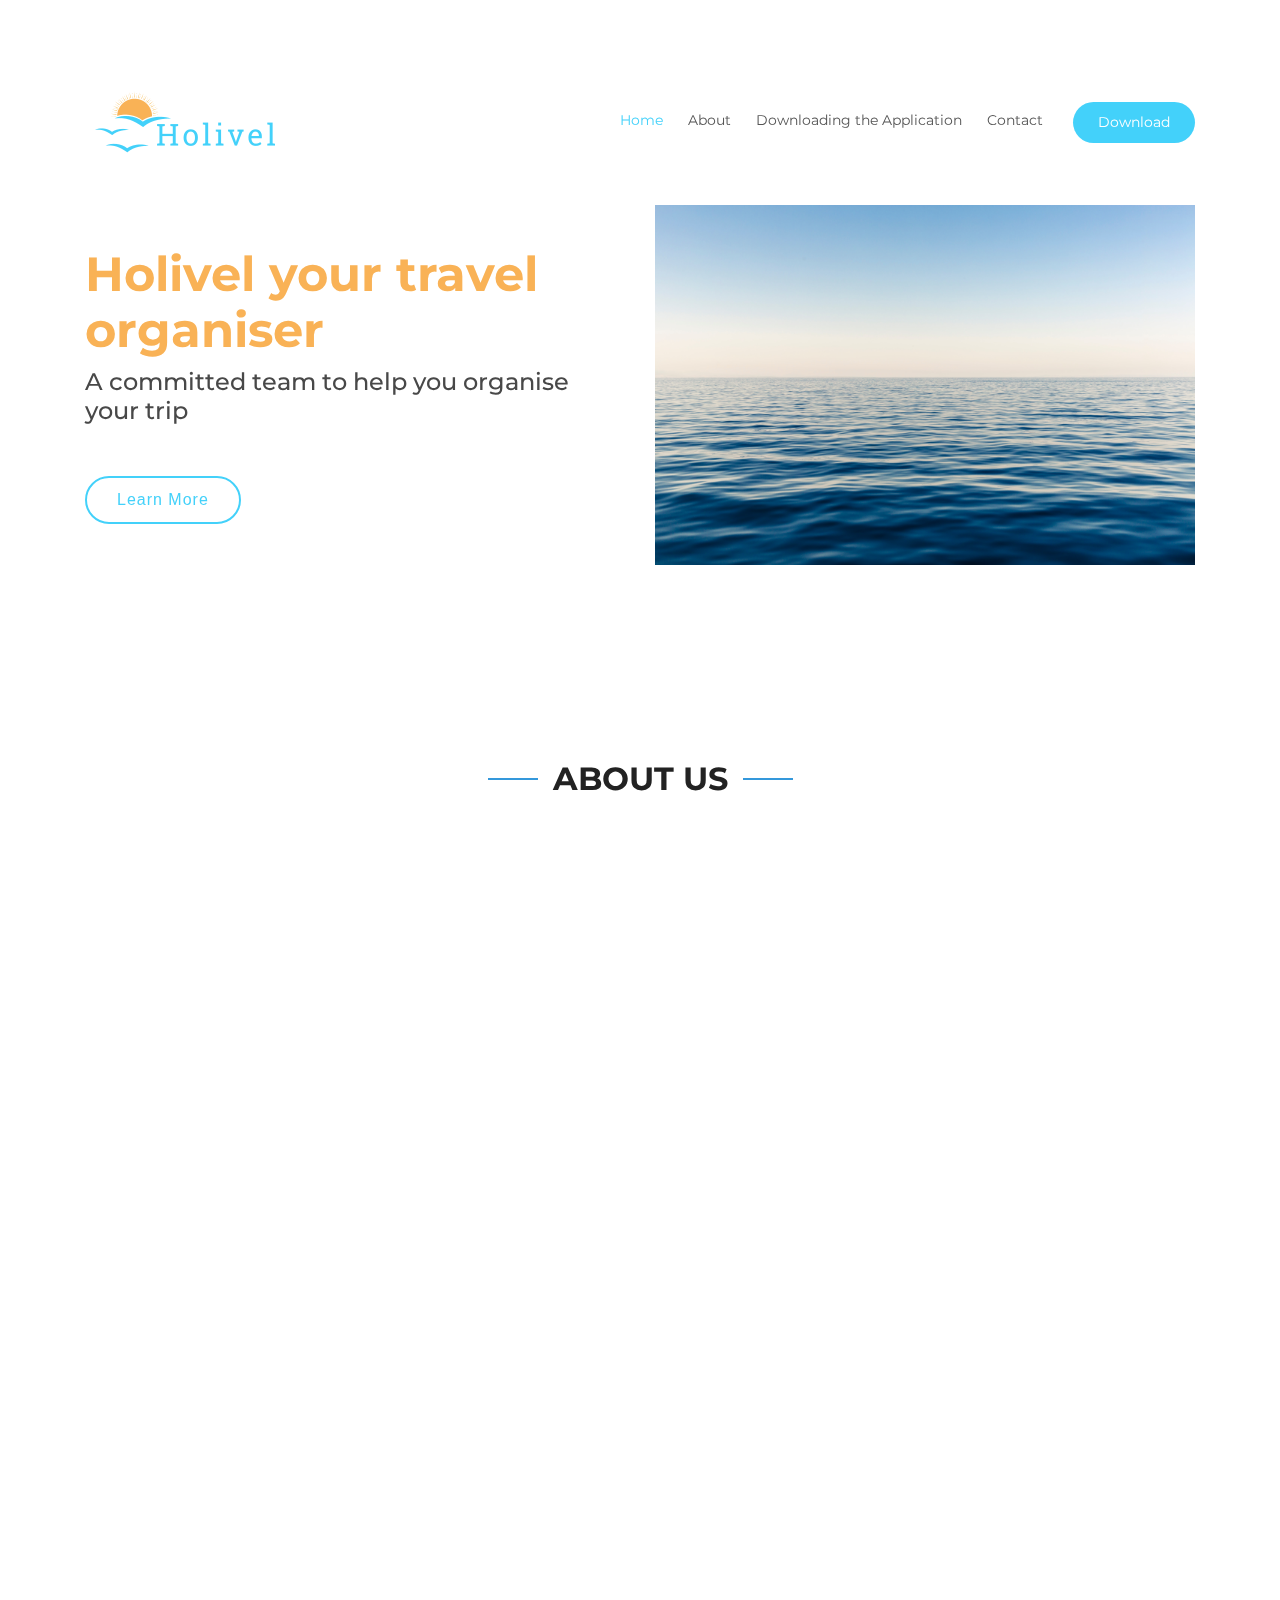
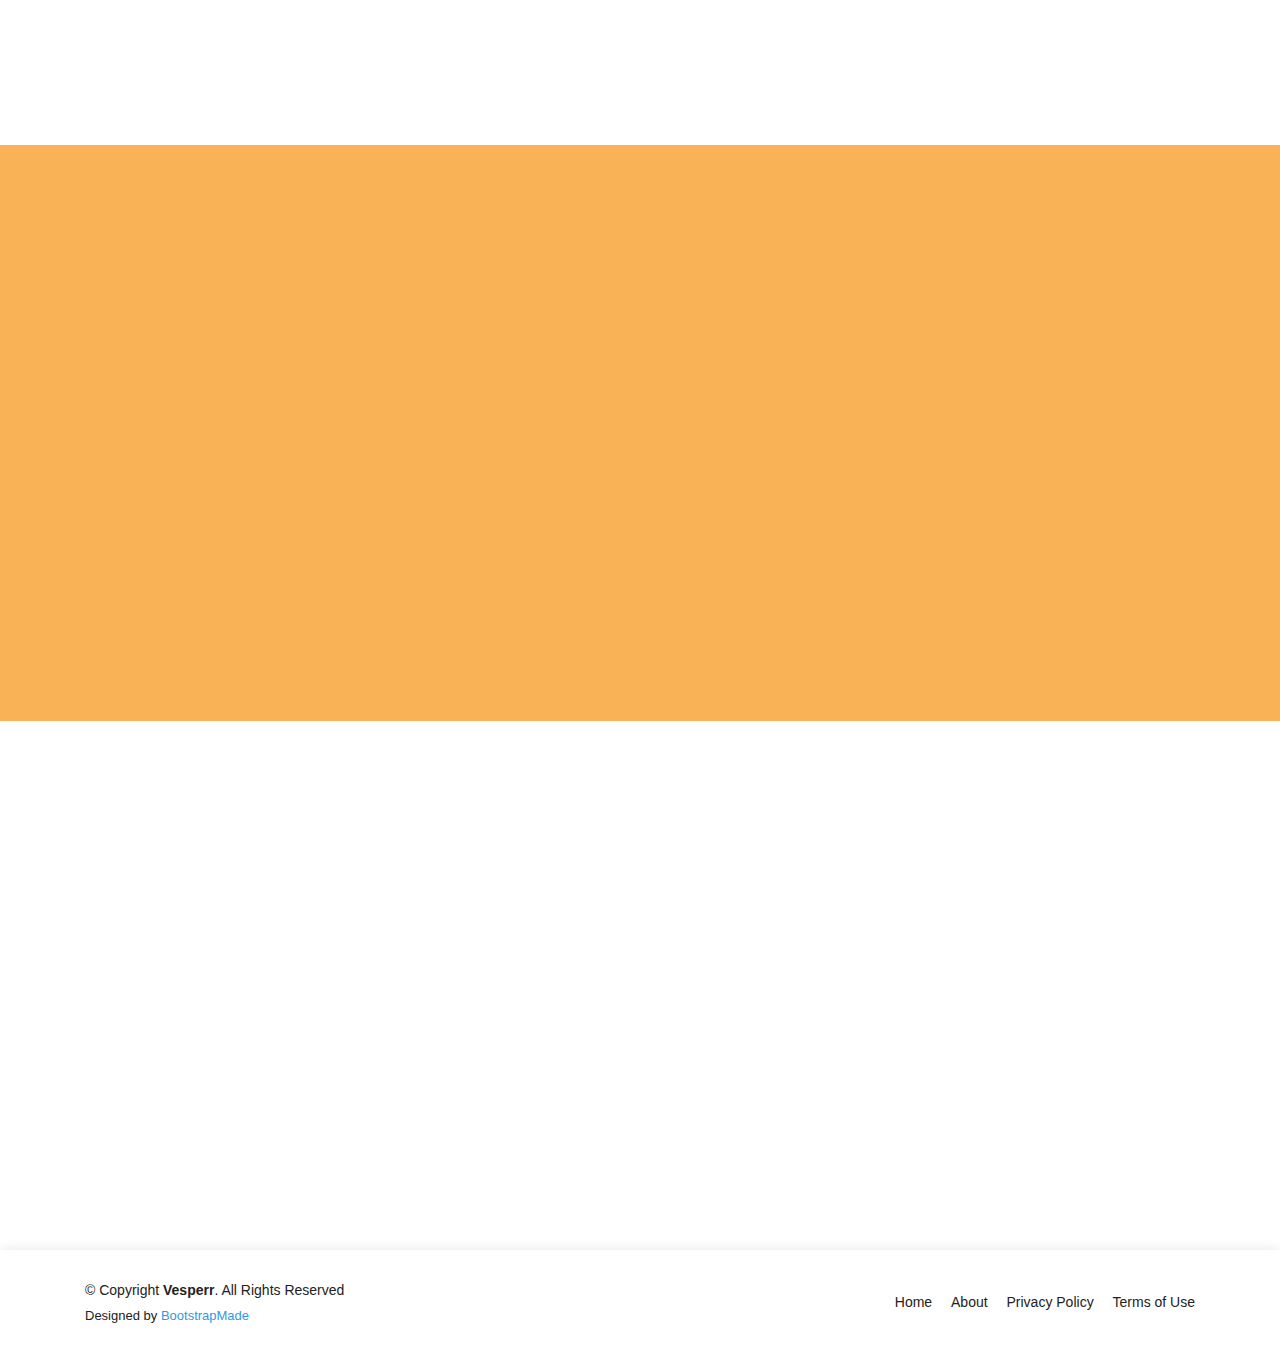
<file: Vesperr/index.html>
<!DOCTYPE html>
<html lang="en">

<head>
  <meta charset="utf-8">
  <meta content="width=device-width, initial-scale=1.0" name="viewport">

  <title>Vesperr Bootstrap Template - Index</title>
  <meta content="" name="description">
  <meta content="" name="keywords">

  <!-- Favicons -->
  <link href="assets/img/favicon.png" rel="icon">
  <link href="assets/img/apple-touch-icon.png" rel="apple-touch-icon">

  <!-- Google Fonts -->
<link rel="preconnect" href="https://fonts.gstatic.com">
<link href="https://fonts.googleapis.com/css2?family=Montserrat:wght@800&family=Roboto:wght@100;400&display=swap" rel="stylesheet">
  <!-- Vendor CSS Files -->
  <link href="assets/vendor/bootstrap/css/bootstrap.min.css" rel="stylesheet">
  <link href="assets/vendor/icofont/icofont.min.css" rel="stylesheet">
  <link href="assets/vendor/remixicon/remixicon.css" rel="stylesheet">
  <link href="assets/vendor/boxicons/css/boxicons.min.css" rel="stylesheet">
  <link href="assets/vendor/owl.carousel/assets/owl.carousel.min.css" rel="stylesheet">
  <link href="assets/vendor/venobox/venobox.css" rel="stylesheet">
  <link href="assets/vendor/aos/aos.css" rel="stylesheet">

  <!-- Template Main CSS File -->
  <link href="assets/css/style.css" rel="stylesheet">

  <!-- =======================================================
  * Template Name: Vesperr - v2.2.1
  * Template URL: https://bootstrapmade.com/vesperr-free-bootstrap-template/
  * Author: BootstrapMade.com
  * License: https://bootstrapmade.com/license/
  ======================================================== -->
</head>

<body>

  <!-- ======= Header ======= -->
  <header id="header" class="fixed-top d-flex align-items-center">
    <div class="container d-flex align-items-center">

      <div class="logo mr-auto">
        <img class="Logo" src="assets/img/Holivel_Logo.png">
        <!-- Uncomment below if you prefer to use an image logo -->
        <!-- <a href="index.html"><img src="assets/img/logo.png" alt="" class="img-fluid"></a>-->
      </div>

      <nav class="nav-menu d-none d-lg-block">
        <ul>
          <li class="active"><a href="#index.html">Home</a></li>
          <li><a href="#about">About</a></li>
          <li><a href="#about2">Downloading the Application</a></li>
          <li><a href="#contact">Contact</a></li>

          <li class="get-started"><a href="#about">Download</a></li>
        </ul>
      </nav><!-- .nav-menu -->

    </div>
  </header><!-- End Header -->

  <!-- ======= Hero Section ======= -->
  <section id="hero" class="d-flex align-items-center">

    <div class="container">
      <div class="row">
        <div class="col-lg-6 pt-5 pt-lg-0 order-2 order-lg-1 d-flex flex-column justify-content-center">
          <h1 data-aos="fade-up">Holivel your travel organiser</h1>
          <h2 data-aos="fade-up" data-aos-delay="400"> A committed team to help you organise your trip</h2>
          <div data-aos="fade-up" data-aos-delay="800">
            <a href="#about" class="btn-get-started scrollto">Learn More</a>
          </div>
        </div>
        <div class="col-lg-6 order-1 order-lg-2 hero-img" data-aos="fade-left" data-aos-delay="200">
          <img src="assets/img/sea.jpg" class="img-fluid animated" alt="">
        </div>
      </div>
    </div>

  </section><!-- End Hero -->

  <main id="main">

    

    <!-- ======= About Us Section ======= -->
    <section id="about" class="about">
      <div class="container">

        <div class="section-title" data-aos="fade-up">
          <h2>About Us</h2>
        </div>

        <div class="row content">
          <div class="col-lg-6" data-aos="fade-up" data-aos-delay="150">
         
            <ul>
              <li><i class="ri-check-double-line"></i> You can choose the destination, the housing (apartment, house, campsite, Club Med)!</li>
              <li><i class="ri-check-double-line"></i> You can the activities (sporty, cultural, visiting)!</li>
              <li><i class="ri-check-double-line"></i> You can mange your holidays from A to Z!</li>
            </ul>
          </div>
          <div class="col-lg-6 pt-4 pt-lg-0" data-aos="fade-up" data-aos-delay="300">
            <p>
            Find an easy way to book your holidays fastly safely and cheeply with Holivel!<br>
            We offer an online travel reservation service (with good deals, promotion)<br>
            In the recent years, 400 334 wonderful customers have downloaded our app!
            </p>
            <a href="#" class="btn-learn-more">Learn More</a>
          </div>
        </div>

      </div>
    </section><!-- End About Us Section -->

    <!-- ======= Counts Section ======= -->
    <section id="counts" class="counts">
      <div class="container">

        <div class="row">
          <div class="image col-xl-5 d-flex align-items-stretch justify-content-center justify-content-xl-start" data-aos="fade-right" data-aos-delay="150">
            <img src="assets/img/counts-img.svg" alt="" class="img-fluid">
          </div>

          <div class="col-xl-7 d-flex align-items-stretch pt-4 pt-xl-0" data-aos="fade-left" data-aos-delay="300">
            <div class="content d-flex flex-column justify-content-center">
              <div class="row">
                <div class="col-md-6 d-md-flex align-items-md-stretch">
                  <div class="count-box">
                    <i class="icofont-simple-smile"></i>
                    <span data-toggle="counter-up">65</span>
                    <p><strong>Happy Clients</strong> consequuntur voluptas nostrum aliquid ipsam architecto ut.</p>
                  </div>
                </div>

                <div class="col-md-6 d-md-flex align-items-md-stretch">
                  <div class="count-box">
                    <i class="icofont-document-folder"></i>
                    <span data-toggle="counter-up">85</span>
                    <p><strong>Projects</strong> adipisci atque cum quia aspernatur totam laudantium et quia dere tan</p>
                  </div>
                </div>

                <div class="col-md-6 d-md-flex align-items-md-stretch">
                  <div class="count-box">
                    <i class="icofont-clock-time"></i>
                    <span data-toggle="counter-up">12</span>
                    <p><strong>Years of experience</strong> aut commodi quaerat modi aliquam nam ducimus aut voluptate non vel</p>
                  </div>
                </div>

                <div class="col-md-6 d-md-flex align-items-md-stretch">
                  <div class="count-box">
                    <i class="icofont-award"></i>
                    <span data-toggle="counter-up">15</span>
                    <p><strong>Awards</strong> rerum asperiores dolor alias quo reprehenderit eum et nemo pad der</p>
                  </div>
                </div>
              </div>
            </div><!-- End .content-->
          </div>
        </div>

      </div>
    </section><!-- End Counts Section -->

    <!-- Downloading the application section -->
    <section id="about2" class="about2">
      <div class="container">

        <div class="section-title" data-aos="fade-up">
          <h2>Downloading the application</h2>
        </div>

        <div class="row content">
          <div class="col-lg-6" data-aos="fade-up" data-aos-delay="150">
          <!-- Change this to suit your idea-->
              <button type="button" class="btn btn-primary">Download</button>
          </div>
          <div class="col-lg-6 pt-4 pt-lg-0" data-aos="fade-up" data-aos-delay="300">
            <p>
              Ullamco laboris nisi ut aliquip ex ea commodo consequat. Duis aute irure dolor in reprehenderit in voluptate
              velit esse cillum dolore eu fugiat nulla pariatur. Excepteur sint occaecat cupidatat non proident, sunt in
              culpa qui officia deserunt mollit anim id est laborum.
            </p>
          </div>
        </div>

      </div>
    </section>


    <!-- ======= Testimonials Section ======= -->
    <section id="testimonials" class="testimonials section-bg">
      <div class="container">

        <div class="section-title" data-aos="fade-up">
          <h2>Testimonials</h2>
          <p>They trusted us. So why not you?</p>
        </div>

        <div class="owl-carousel testimonials-carousel" data-aos="fade-up" data-aos-delay="200">

          <div class="testimonial-wrap">
            <div class="testimonial-item">
              <img src="assets/img/testimonials/t1.jpg" class="testimonial-img" alt="">
              <h3>Saul Goodman</h3>
              <h4>Ceo &amp; Founder</h4>
              <p>
                <i class="bx bxs-quote-alt-left quote-icon-left"></i>
                Proin iaculis purus consequat sem cure digni ssim donec porttitora entum suscipit rhoncus. Accusantium quam, ultricies eget id, aliquam eget nibh et. Maecen aliquam, risus at semper.
                <i class="bx bxs-quote-alt-right quote-icon-right"></i>
              </p>
            </div>
          </div>

          <div class="testimonial-wrap">
            <div class="testimonial-item">
              <img src="assets/img/testimonials/t2.jpg" class="testimonial-img" alt="">
              <h3>Sara Wilsson</h3>
              <h4>Designer</h4>
              <p>
                <i class="bx bxs-quote-alt-left quote-icon-left"></i>
                Export tempor illum tamen malis malis eram quae irure esse labore quem cillum quid cillum eram malis quorum velit fore eram velit sunt aliqua noster fugiat irure amet legam anim culpa.
                <i class="bx bxs-quote-alt-right quote-icon-right"></i>
              </p>
            </div>
          </div>

          <div class="testimonial-wrap">
            <div class="testimonial-item">
              <img src="assets/img/testimonials/t3.jpg" class="testimonial-img" alt="">
              <h3>Jena Karlis</h3>
              <h4>Store Owner</h4>
              <p>
                <i class="bx bxs-quote-alt-left quote-icon-left"></i>
                Enim nisi quem export duis labore cillum quae magna enim sint quorum nulla quem veniam duis minim tempor labore quem eram duis noster aute amet eram fore quis sint minim.
                <i class="bx bxs-quote-alt-right quote-icon-right"></i>
              </p>
            </div>
          </div>
            </div>
          </div>

        </div>

      </div>
    </section><!-- End Testimonials Section -->


    <!-- ======= Contact Section ======= -->
    <section id="contact" class="contact">
      <div class="container">

        <div class="section-title" data-aos="fade-up">
          <h2>Contact Us</h2> 
        </div>

        <div class="row">

          <div class="col-lg-4 col-md-6" data-aos="fade-up" data-aos-delay="100">
            <div class="contact-about">
              <h3>HOLIVEL</h3>
              <p>Feel free to contact us on our email adress!<br>Don't forget to take a look on our social networks!</p>
              <div class="social-links">
                <a href="#" class="twitter"><i class="icofont-twitter"></i></a>
                <a href="#" class="facebook"><i class="icofont-facebook"></i></a>
                <a href="#" class="instagram"><i class="icofont-instagram"></i></a>
                <a href="#" class="linkedin"><i class="icofont-linkedin"></i></a>
              </div>
            </div>
          </div>

          <div class="col-lg-3 col-md-6 mt-4 mt-md-0" data-aos="fade-up" data-aos-delay="200">
            <div class="info">
              <div>
                <i class="ri-map-pin-line"></i>
                <p>Paris, France</p>
              </div>

              <div>
                <i class="ri-mail-send-line"></i>
                <p>holivel@gmail.com</p>
              </div>

              <div>
                <i class="ri-phone-line"></i>
                <p>+33 618295623</p>
              </div>

            </div>
          </div>

          <div class="col-lg-5 col-md-12" data-aos="fade-up" data-aos-delay="300">
            <form action="forms/contact.php" method="post" role="form" class="php-email-form">
              <div class="form-group">
                <input type="text" name="name" class="form-control" id="name" placeholder="Your Name" data-rule="minlen:4" data-msg="Please enter at least 4 chars" />
                <div class="validate"></div>
              </div>
              <div class="form-group">
                <input type="email" class="form-control" name="email" id="email" placeholder="Your Email" data-rule="email" data-msg="Please enter a valid email" />
                <div class="validate"></div>
              </div>
              <div class="form-group">
                <input type="text" class="form-control" name="subject" id="subject" placeholder="Subject" data-rule="minlen:4" data-msg="Please enter at least 8 chars of subject" />
                <div class="validate"></div>
              </div>
              <div class="form-group">
                <textarea class="form-control" name="message" rows="5" data-rule="required" data-msg="Please write something for us" placeholder="Message"></textarea>
                <div class="validate"></div>
              </div>
              <div class="mb-3">
                <div class="loading">Loading</div>
                <div class="error-message"></div>
                <div class="sent-message">Your message has been sent. Thank you!</div>
              </div>
              <div class="text-center"><button type="submit">Send Message</button></div>
            </form>
          </div>

        </div>

      </div>
    </section><!-- End Contact Section -->

  </main><!-- End #main -->

  <!-- ======= Footer ======= -->
  <footer id="footer">
    <div class="container">
      <div class="row d-flex align-items-center">
        <div class="col-lg-6 text-lg-left text-center">
          <div class="copyright">
            &copy; Copyright <strong>Vesperr</strong>. All Rights Reserved
          </div>
          <div class="credits">
            <!-- All the links in the footer should remain intact. -->
            <!-- You can delete the links only if you purchased the pro version. -->
            <!-- Licensing information: https://bootstrapmade.com/license/ -->
            <!-- Purchase the pro version with working PHP/AJAX contact form: https://bootstrapmade.com/vesperr-free-bootstrap-template/ -->
            Designed by <a href="https://bootstrapmade.com/">BootstrapMade</a>
          </div>
        </div>
        <div class="col-lg-6">
          <nav class="footer-links text-lg-right text-center pt-2 pt-lg-0">
            <a href="#intro" class="scrollto">Home</a>
            <a href="#about" class="scrollto">About</a>
            <a href="#">Privacy Policy</a>
            <a href="#">Terms of Use</a>
          </nav>
        </div>
      </div>
    </div>
  </footer><!-- End Footer -->

  <a href="#" class="back-to-top"><i class="icofont-simple-up"></i></a>

  <!-- Vendor JS Files -->
  <script src="assets/vendor/jquery/jquery.min.js"></script>
  <script src="assets/vendor/bootstrap/js/bootstrap.bundle.min.js"></script>
  <script src="assets/vendor/jquery.easing/jquery.easing.min.js"></script>
  <script src="assets/vendor/php-email-form/validate.js"></script>
  <script src="assets/vendor/waypoints/jquery.waypoints.min.js"></script>
  <script src="assets/vendor/counterup/counterup.min.js"></script>
  <script src="assets/vendor/owl.carousel/owl.carousel.min.js"></script>
  <script src="assets/vendor/isotope-layout/isotope.pkgd.min.js"></script>
  <script src="assets/vendor/venobox/venobox.min.js"></script>
  <script src="assets/vendor/aos/aos.js"></script>

  <!-- Template Main JS File -->
  <script src="assets/js/main.js"></script>

</body>

</html>
</file>
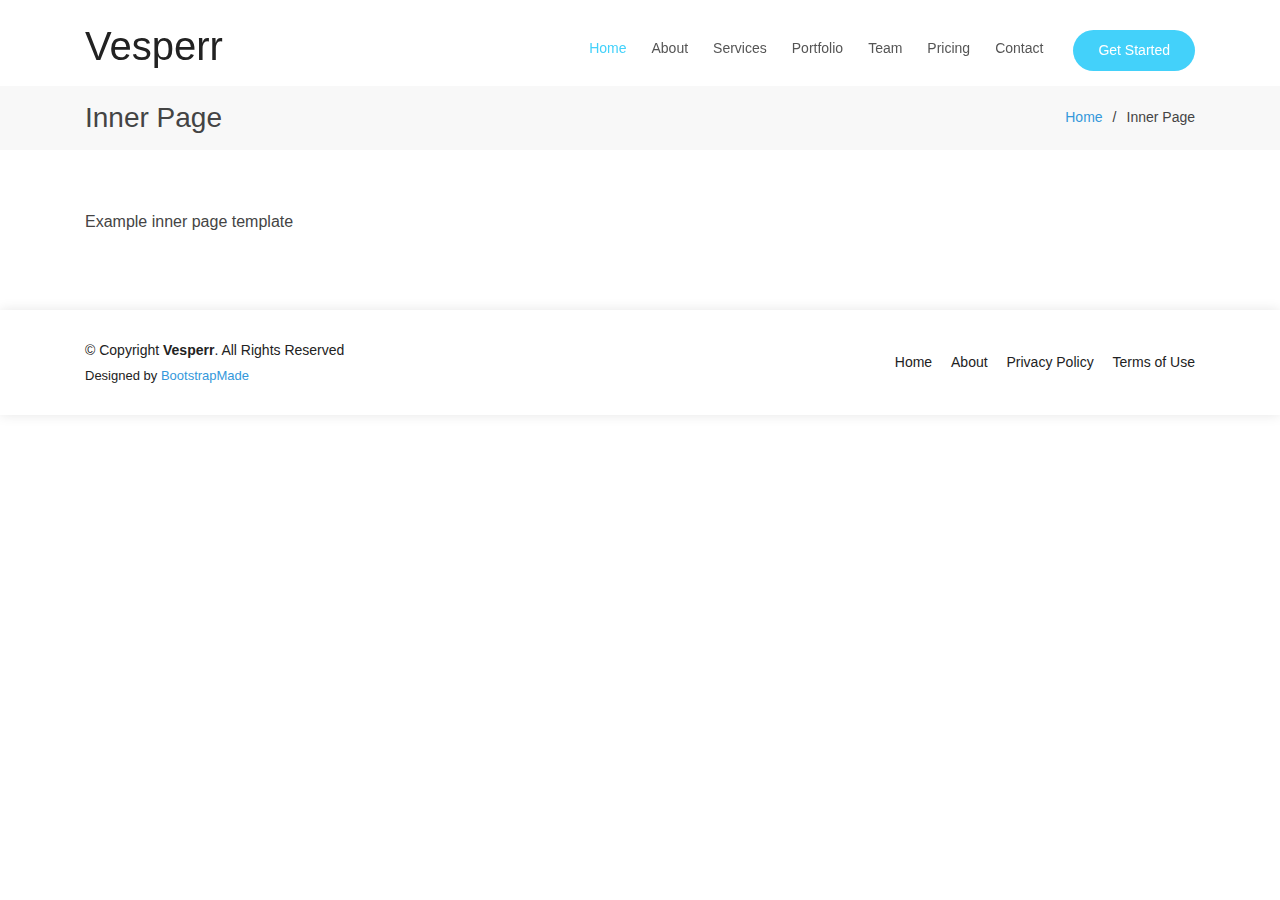
<file: Vesperr/inner-page.html>
<!DOCTYPE html>
<html lang="en">

<head>
  <meta charset="utf-8">
  <meta content="width=device-width, initial-scale=1.0" name="viewport">

  <title>Inner Page - Vesperr Bootstrap Template</title>
  <meta content="" name="description">
  <meta content="" name="keywords">

  <!-- Favicons -->
  <link href="assets/img/favicon.png" rel="icon">
  <link href="assets/img/apple-touch-icon.png" rel="apple-touch-icon">

  <!-- Google Fonts -->
  <link href="https://fonts.googleapis.com/css?family=Open+Sans:300,300i,400,400i,600,600i,700,700i|Raleway:300,300i,400,400i,500,500i,600,600i,700,700i|Poppins:300,300i,400,400i,500,500i,600,600i,700,700i" rel="stylesheet">

  <!-- Vendor CSS Files -->
  <link href="assets/vendor/bootstrap/css/bootstrap.min.css" rel="stylesheet">
  <link href="assets/vendor/icofont/icofont.min.css" rel="stylesheet">
  <link href="assets/vendor/remixicon/remixicon.css" rel="stylesheet">
  <link href="assets/vendor/boxicons/css/boxicons.min.css" rel="stylesheet">
  <link href="assets/vendor/owl.carousel/assets/owl.carousel.min.css" rel="stylesheet">
  <link href="assets/vendor/venobox/venobox.css" rel="stylesheet">
  <link href="assets/vendor/aos/aos.css" rel="stylesheet">

  <!-- Template Main CSS File -->
  <link href="assets/css/style.css" rel="stylesheet">

  <!-- =======================================================
  * Template Name: Vesperr - v2.2.1
  * Template URL: https://bootstrapmade.com/vesperr-free-bootstrap-template/
  * Author: BootstrapMade.com
  * License: https://bootstrapmade.com/license/
  ======================================================== -->
</head>

<body>

  <!-- ======= Header ======= -->
  <header id="header" class="fixed-top d-flex align-items-center">
    <div class="container d-flex align-items-center">

      <div class="logo mr-auto">
        <h1 class="text-light"><a href="index.html"><span>Vesperr</span></a></h1>
        <!-- Uncomment below if you prefer to use an image logo -->
        <!-- <a href="index.html"><img src="assets/img/logo.png" alt="" class="img-fluid"></a>-->
      </div>

      <nav class="nav-menu d-none d-lg-block">
        <ul>
          <li class="active"><a href="#index.html">Home</a></li>
          <li><a href="#about">About</a></li>
          <li><a href="#services">Services</a></li>
          <li><a href="#portfolio">Portfolio</a></li>
          <li><a href="#team">Team</a></li>
          <li><a href="#pricing">Pricing</a></li>
          <!-- <li class="drop-down"><a href="">Drop Down</a>
            <ul>
              <li><a href="#">Drop Down 1</a></li>
              <li class="drop-down"><a href="#">Drop Down 2</a>
                <ul>
                  <li><a href="#">Deep Drop Down 1</a></li>
                  <li><a href="#">Deep Drop Down 2</a></li>
                  <li><a href="#">Deep Drop Down 3</a></li>
                  <li><a href="#">Deep Drop Down 4</a></li>
                  <li><a href="#">Deep Drop Down 5</a></li>
                </ul>
              </li>
              <li><a href="#">Drop Down 3</a></li>
              <li><a href="#">Drop Down 4</a></li>
              <li><a href="#">Drop Down 5</a></li>
            </ul>
          </li> -->
          <li><a href="#contact">Contact</a></li>

          <li class="get-started"><a href="#about">Get Started</a></li>
        </ul>
      </nav><!-- .nav-menu -->

    </div>
  </header><!-- End Header -->

  <main id="main">

    <!-- ======= Breadcrumbs Section ======= -->
    <section class="breadcrumbs">
      <div class="container">

        <div class="d-flex justify-content-between align-items-center">
          <h2>Inner Page</h2>
          <ol>
            <li><a href="index.html">Home</a></li>
            <li>Inner Page</li>
          </ol>
        </div>

      </div>
    </section><!-- End Breadcrumbs Section -->

    <section class="inner-page">
      <div class="container">
        <p>
          Example inner page template
        </p>
      </div>
    </section>

  </main><!-- End #main -->

  <!-- ======= Footer ======= -->
  <footer id="footer">
    <div class="container">
      <div class="row d-flex align-items-center">
        <div class="col-lg-6 text-lg-left text-center">
          <div class="copyright">
            &copy; Copyright <strong>Vesperr</strong>. All Rights Reserved
          </div>
          <div class="credits">
            <!-- All the links in the footer should remain intact. -->
            <!-- You can delete the links only if you purchased the pro version. -->
            <!-- Licensing information: https://bootstrapmade.com/license/ -->
            <!-- Purchase the pro version with working PHP/AJAX contact form: https://bootstrapmade.com/vesperr-free-bootstrap-template/ -->
            Designed by <a href="https://bootstrapmade.com/">BootstrapMade</a>
          </div>
        </div>
        <div class="col-lg-6">
          <nav class="footer-links text-lg-right text-center pt-2 pt-lg-0">
            <a href="#intro" class="scrollto">Home</a>
            <a href="#about" class="scrollto">About</a>
            <a href="#">Privacy Policy</a>
            <a href="#">Terms of Use</a>
          </nav>
        </div>
      </div>
    </div>
  </footer><!-- End Footer -->

  <a href="#" class="back-to-top"><i class="icofont-simple-up"></i></a>

  <!-- Vendor JS Files -->
  <script src="assets/vendor/jquery/jquery.min.js"></script>
  <script src="assets/vendor/bootstrap/js/bootstrap.bundle.min.js"></script>
  <script src="assets/vendor/jquery.easing/jquery.easing.min.js"></script>
  <script src="assets/vendor/php-email-form/validate.js"></script>
  <script src="assets/vendor/waypoints/jquery.waypoints.min.js"></script>
  <script src="assets/vendor/counterup/counterup.min.js"></script>
  <script src="assets/vendor/owl.carousel/owl.carousel.min.js"></script>
  <script src="assets/vendor/isotope-layout/isotope.pkgd.min.js"></script>
  <script src="assets/vendor/venobox/venobox.min.js"></script>
  <script src="assets/vendor/aos/aos.js"></script>

  <!-- Template Main JS File -->
  <script src="assets/js/main.js"></script>

</body>

</html>
</file>
<file: Vesperr/assets/vendor/venobox/venobox.css>
/* ------ venobox.css --------*/
.vbox-overlay *, .vbox-overlay *:before, .vbox-overlay *:after{
    -webkit-backface-visibility: hidden;
    -webkit-box-sizing:border-box;
    -moz-box-sizing:border-box;
    box-sizing:border-box;
}
.vbox-overlay * { 
    -webkit-backface-visibility: visible;
    backface-visibility: visible;
}
.vbox-overlay{
    display: -webkit-flex;
    display: flex;
    -webkit-flex-direction: column;
    flex-direction: column;
    -webkit-justify-content: center;
    justify-content: center;
    -webkit-align-items: center;
    align-items: center;
    position: fixed;
    left: 0;
    top: 0;
    bottom: 0;
    right: 0;
    z-index: 999999;
}

/* ----- navigation ----- */
.vbox-title{
    width: 100%;
    height: 40px;
    float: left;
    text-align: center;
    line-height: 28px;
    font-size: 12px;
    padding: 6px 50px;
    overflow: hidden;
    position: fixed;
    display: none;
    left: 0;
    z-index: 89;
}
.vbox-close{
    cursor: pointer;
    position: fixed;
    top: -1px;
    right: 0;
    width: 50px;
    height: 40px;
    padding: 6px;
    display: block;
    background-position:10px center;
    overflow: hidden;
    font-size: 24px;
    line-height: 1;
    text-align: center;
    z-index: 99;
}
.vbox-left{
    cursor: pointer;
    position: fixed;
    left: 0;
    height: 40px;
    overflow: hidden;
    line-height: 28px;
    font-size: 12px;
    z-index: 99;
    display: flex;
    align-items:center;
}
.vbox-num{
    display: inline-block;
    margin: 6px 0 6px 15px;
}
/* ----- Social share ----- */
.vbox-share{
    line-height: 28px;
    font-size: 12px;
    overflow: hidden;
    position: fixed;
    left: 0;
    z-index: 98;
    display: flex;
    align-items:center;
    justify-content: center;
    width: 100%;
    text-align: center;
}
.vbox-share svg{
    max-height: 28px;
    width: 28px;
    z-index: 10;
    margin-left: 12px;
    margin-top: 6px;
    margin-bottom: 6px;
    vertical-align: middle;
}


/* ----- navigation ARROWS ----- */
.vbox-next, .vbox-prev{
    position: fixed;
    top: 50%;
    margin-top: -15px;
    overflow: hidden;
    cursor: pointer;
    display: block;
    width: 45px;
    height: 45px;
    z-index: 99;
}
.vbox-next span, .vbox-prev span{
    position: relative;
    width: 20px;
    height: 20px;
    border: 2px solid transparent;
    border-top-color: #B6B6B6;
    border-right-color: #B6B6B6;
    text-indent: -100px;
    position: absolute;
    top: 8px;
    display: block;
}
.vbox-prev{
    left: 15px;
}
.vbox-next{
    right: 15px;
}
.vbox-prev span{
    left: 10px;
    -ms-transform: rotate(-135deg);
    -webkit-transform: rotate(-135deg);
    transform: rotate(-135deg);
}
.vbox-next span{
    -ms-transform: rotate(45deg);
    -webkit-transform: rotate(45deg);
    transform: rotate(45deg);
    right: 10px;
}
/* ------- inline window ------ */
.vbox-inline{
    width: 420px;
    height: 315px;
    height: 70vh;
    padding: 10px;
    background: #fff;
    margin: 0 auto;
    overflow: auto;
    text-align: left;
}
/* ------- Video & iFrames window ------ */
.venoframe{
    max-width: 100%;
    width: 100%;
    border: none;
    width: 100%;
    height: 260px;
    height: 70vh;
}
.venoframe.vbvid{
    height: 260px;
}
@media (min-width: 768px) {
    .venoframe, .vbox-inline{
        width: 90%;
        height: 360px;
        height: 70vh;
    }
    .venoframe.vbvid{
        width: 640px;
        height: 360px;
    }
}
@media (min-width: 992px) {
    .venoframe, .vbox-inline{
        max-width: 1200px;
        width: 80%;
        height: 540px;
        height: 70vh;
    }
    .venoframe.vbvid{
        width: 960px;
        height: 540px;
    }
}
/* 
Please do NOT edit this part! 
or at least read this note: http://i.imgur.com/7C0ws9e.gif
*/
.vbox-open{
    overflow: hidden;
}
.vbox-container{
    position: absolute;
    left: 0;
    right: 0;
    top: 0;
    bottom: 0;
    overflow-x: hidden;
    overflow-y: scroll;
    overflow-scrolling: touch;
    -webkit-overflow-scrolling: touch;
    z-index: 20;
    max-height: 100%;

}

.vbox-content{
    text-align: center;
    float: left;
    width: 100%;
    position: relative;
    overflow: hidden;
    padding: 20px 4%;
}
.vbox-container img{
    max-width: 100%;
    height: auto;
}
.vbox-figlio{
    box-shadow: 0 0 12px rgba(0,0,0,0.19), 0 6px 6px rgba(0,0,0,0.23);
    max-width: 100%;
    text-align: initial;
}
img.vbox-figlio{
    -webkit-user-select: none;
-khtml-user-select: none;
-moz-user-select: none;
-o-user-select: none;
user-select: none;
}
.vbox-content.swipe-left{
    margin-left: -200px !important;
}
.vbox-content.swipe-right{
    margin-left: 200px !important;
}
.vbox-animated{
    webkit-transition: margin 300ms ease-out;
    transition: margin 300ms ease-out;
}

/* ---------- preloader ----------
 * SPINKIT 
 * http://tobiasahlin.com/spinkit/
-------------------------------- */
.sk-double-bounce,.sk-rotating-plane{width:40px;height:40px;margin:40px auto}.sk-rotating-plane{background-color:#333;-webkit-animation:sk-rotatePlane 1.2s infinite ease-in-out;animation:sk-rotatePlane 1.2s infinite ease-in-out}@-webkit-keyframes sk-rotatePlane{0%{-webkit-transform:perspective(120px) rotateX(0) rotateY(0);transform:perspective(120px) rotateX(0) rotateY(0)}50%{-webkit-transform:perspective(120px) rotateX(-180.1deg) rotateY(0);transform:perspective(120px) rotateX(-180.1deg) rotateY(0)}100%{-webkit-transform:perspective(120px) rotateX(-180deg) rotateY(-179.9deg);transform:perspective(120px) rotateX(-180deg) rotateY(-179.9deg)}}@keyframes sk-rotatePlane{0%{-webkit-transform:perspective(120px) rotateX(0) rotateY(0);transform:perspective(120px) rotateX(0) rotateY(0)}50%{-webkit-transform:perspective(120px) rotateX(-180.1deg) rotateY(0);transform:perspective(120px) rotateX(-180.1deg) rotateY(0)}100%{-webkit-transform:perspective(120px) rotateX(-180deg) rotateY(-179.9deg);transform:perspective(120px) rotateX(-180deg) rotateY(-179.9deg)}}.sk-double-bounce{position:relative}.sk-double-bounce .sk-child{width:100%;height:100%;border-radius:50%;background-color:#333;opacity:.6;position:absolute;top:0;left:0;-webkit-animation:sk-doubleBounce 2s infinite ease-in-out;animation:sk-doubleBounce 2s infinite ease-in-out}.sk-chasing-dots .sk-child,.sk-spinner-pulse,.sk-three-bounce .sk-child{background-color:#333;border-radius:100%}.sk-double-bounce .sk-double-bounce2{-webkit-animation-delay:-1s;animation-delay:-1s}@-webkit-keyframes sk-doubleBounce{0%,100%{-webkit-transform:scale(0);transform:scale(0)}50%{-webkit-transform:scale(1);transform:scale(1)}}@keyframes sk-doubleBounce{0%,100%{-webkit-transform:scale(0);transform:scale(0)}50%{-webkit-transform:scale(1);transform:scale(1)}}.sk-wave{margin:40px auto;width:50px;height:40px;text-align:center;font-size:10px}.sk-wave .sk-rect{background-color:#333;height:100%;width:6px;display:inline-block;-webkit-animation:sk-waveStretchDelay 1.2s infinite ease-in-out;animation:sk-waveStretchDelay 1.2s infinite ease-in-out}.sk-wave .sk-rect1{-webkit-animation-delay:-1.2s;animation-delay:-1.2s}.sk-wave .sk-rect2{-webkit-animation-delay:-1.1s;animation-delay:-1.1s}.sk-wave .sk-rect3{-webkit-animation-delay:-1s;animation-delay:-1s}.sk-wave .sk-rect4{-webkit-animation-delay:-.9s;animation-delay:-.9s}.sk-wave .sk-rect5{-webkit-animation-delay:-.8s;animation-delay:-.8s}@-webkit-keyframes sk-waveStretchDelay{0%,100%,40%{-webkit-transform:scaleY(.4);transform:scaleY(.4)}20%{-webkit-transform:scaleY(1);transform:scaleY(1)}}@keyframes sk-waveStretchDelay{0%,100%,40%{-webkit-transform:scaleY(.4);transform:scaleY(.4)}20%{-webkit-transform:scaleY(1);transform:scaleY(1)}}.sk-wandering-cubes{margin:40px auto;width:40px;height:40px;position:relative}.sk-wandering-cubes .sk-cube{background-color:#333;width:10px;height:10px;position:absolute;top:0;left:0;-webkit-animation:sk-wanderingCube 1.8s ease-in-out -1.8s infinite both;animation:sk-wanderingCube 1.8s ease-in-out -1.8s infinite both}.sk-chasing-dots,.sk-spinner-pulse{width:40px;height:40px;margin:40px auto}.sk-wandering-cubes .sk-cube2{-webkit-animation-delay:-.9s;animation-delay:-.9s}@-webkit-keyframes sk-wanderingCube{0%{-webkit-transform:rotate(0);transform:rotate(0)}25%{-webkit-transform:translateX(30px) rotate(-90deg) scale(.5);transform:translateX(30px) rotate(-90deg) scale(.5)}50%{-webkit-transform:translateX(30px) translateY(30px) rotate(-179deg);transform:translateX(30px) translateY(30px) rotate(-179deg)}50.1%{-webkit-transform:translateX(30px) translateY(30px) rotate(-180deg);transform:translateX(30px) translateY(30px) rotate(-180deg)}75%{-webkit-transform:translateX(0) translateY(30px) rotate(-270deg) scale(.5);transform:translateX(0) translateY(30px) rotate(-270deg) scale(.5)}100%{-webkit-transform:rotate(-360deg);transform:rotate(-360deg)}}@keyframes sk-wanderingCube{0%{-webkit-transform:rotate(0);transform:rotate(0)}25%{-webkit-transform:translateX(30px) rotate(-90deg) scale(.5);transform:translateX(30px) rotate(-90deg) scale(.5)}50%{-webkit-transform:translateX(30px) translateY(30px) rotate(-179deg);transform:translateX(30px) translateY(30px) rotate(-179deg)}50.1%{-webkit-transform:translateX(30px) translateY(30px) rotate(-180deg);transform:translateX(30px) translateY(30px) rotate(-180deg)}75%{-webkit-transform:translateX(0) translateY(30px) rotate(-270deg) scale(.5);transform:translateX(0) translateY(30px) rotate(-270deg) scale(.5)}100%{-webkit-transform:rotate(-360deg);transform:rotate(-360deg)}}.sk-spinner-pulse{-webkit-animation:sk-pulseScaleOut 1s infinite ease-in-out;animation:sk-pulseScaleOut 1s infinite ease-in-out}@-webkit-keyframes sk-pulseScaleOut{0%{-webkit-transform:scale(0);transform:scale(0)}100%{-webkit-transform:scale(1);transform:scale(1);opacity:0}}@keyframes sk-pulseScaleOut{0%{-webkit-transform:scale(0);transform:scale(0)}100%{-webkit-transform:scale(1);transform:scale(1);opacity:0}}.sk-chasing-dots{position:relative;text-align:center;-webkit-animation:sk-chasingDotsRotate 2s infinite linear;animation:sk-chasingDotsRotate 2s infinite linear}.sk-chasing-dots .sk-child{width:60%;height:60%;display:inline-block;position:absolute;top:0;-webkit-animation:sk-chasingDotsBounce 2s infinite ease-in-out;animation:sk-chasingDotsBounce 2s infinite ease-in-out}.sk-chasing-dots .sk-dot2{top:auto;bottom:0;-webkit-animation-delay:-1s;animation-delay:-1s}@-webkit-keyframes sk-chasingDotsRotate{100%{-webkit-transform:rotate(360deg);transform:rotate(360deg)}}@keyframes sk-chasingDotsRotate{100%{-webkit-transform:rotate(360deg);transform:rotate(360deg)}}@-webkit-keyframes sk-chasingDotsBounce{0%,100%{-webkit-transform:scale(0);transform:scale(0)}50%{-webkit-transform:scale(1);transform:scale(1)}}@keyframes sk-chasingDotsBounce{0%,100%{-webkit-transform:scale(0);transform:scale(0)}50%{-webkit-transform:scale(1);transform:scale(1)}}.sk-three-bounce{margin:40px auto;width:80px;text-align:center}.sk-three-bounce .sk-child{width:20px;height:20px;display:inline-block;-webkit-animation:sk-three-bounce 1.4s ease-in-out 0s infinite both;animation:sk-three-bounce 1.4s ease-in-out 0s infinite both}.sk-circle .sk-child:before,.sk-fading-circle .sk-circle:before{display:block;border-radius:100%;content:'';background-color:#333}.sk-three-bounce .sk-bounce1{-webkit-animation-delay:-.32s;animation-delay:-.32s}.sk-three-bounce .sk-bounce2{-webkit-animation-delay:-.16s;animation-delay:-.16s}@-webkit-keyframes sk-three-bounce{0%,100%,80%{-webkit-transform:scale(0);transform:scale(0)}40%{-webkit-transform:scale(1);transform:scale(1)}}@keyframes sk-three-bounce{0%,100%,80%{-webkit-transform:scale(0);transform:scale(0)}40%{-webkit-transform:scale(1);transform:scale(1)}}.sk-circle{margin:40px auto;width:40px;height:40px;position:relative}.sk-circle .sk-child{width:100%;height:100%;position:absolute;left:0;top:0}.sk-circle .sk-child:before{margin:0 auto;width:15%;height:15%;-webkit-animation:sk-circleBounceDelay 1.2s infinite ease-in-out both;animation:sk-circleBounceDelay 1.2s infinite ease-in-out both}.sk-circle .sk-circle2{-webkit-transform:rotate(30deg);-ms-transform:rotate(30deg);transform:rotate(30deg)}.sk-circle .sk-circle3{-webkit-transform:rotate(60deg);-ms-transform:rotate(60deg);transform:rotate(60deg)}.sk-circle .sk-circle4{-webkit-transform:rotate(90deg);-ms-transform:rotate(90deg);transform:rotate(90deg)}.sk-circle .sk-circle5{-webkit-transform:rotate(120deg);-ms-transform:rotate(120deg);transform:rotate(120deg)}.sk-circle .sk-circle6{-webkit-transform:rotate(150deg);-ms-transform:rotate(150deg);transform:rotate(150deg)}.sk-circle .sk-circle7{-webkit-transform:rotate(180deg);-ms-transform:rotate(180deg);transform:rotate(180deg)}.sk-circle .sk-circle8{-webkit-transform:rotate(210deg);-ms-transform:rotate(210deg);transform:rotate(210deg)}.sk-circle .sk-circle9{-webkit-transform:rotate(240deg);-ms-transform:rotate(240deg);transform:rotate(240deg)}.sk-circle .sk-circle10{-webkit-transform:rotate(270deg);-ms-transform:rotate(270deg);transform:rotate(270deg)}.sk-circle .sk-circle11{-webkit-transform:rotate(300deg);-ms-transform:rotate(300deg);transform:rotate(300deg)}.sk-circle .sk-circle12{-webkit-transform:rotate(330deg);-ms-transform:rotate(330deg);transform:rotate(330deg)}.sk-circle .sk-circle2:before{-webkit-animation-delay:-1.1s;animation-delay:-1.1s}.sk-circle .sk-circle3:before{-webkit-animation-delay:-1s;animation-delay:-1s}.sk-circle .sk-circle4:before{-webkit-animation-delay:-.9s;animation-delay:-.9s}.sk-circle .sk-circle5:before{-webkit-animation-delay:-.8s;animation-delay:-.8s}.sk-circle .sk-circle6:before{-webkit-animation-delay:-.7s;animation-delay:-.7s}.sk-circle .sk-circle7:before{-webkit-animation-delay:-.6s;animation-delay:-.6s}.sk-circle .sk-circle8:before{-webkit-animation-delay:-.5s;animation-delay:-.5s}.sk-circle .sk-circle9:before{-webkit-animation-delay:-.4s;animation-delay:-.4s}.sk-circle .sk-circle10:before{-webkit-animation-delay:-.3s;animation-delay:-.3s}.sk-circle .sk-circle11:before{-webkit-animation-delay:-.2s;animation-delay:-.2s}.sk-circle .sk-circle12:before{-webkit-animation-delay:-.1s;animation-delay:-.1s}@-webkit-keyframes sk-circleBounceDelay{0%,100%,80%{-webkit-transform:scale(0);transform:scale(0)}40%{-webkit-transform:scale(1);transform:scale(1)}}@keyframes sk-circleBounceDelay{0%,100%,80%{-webkit-transform:scale(0);transform:scale(0)}40%{-webkit-transform:scale(1);transform:scale(1)}}.sk-cube-grid{width:40px;height:40px;margin:40px auto}.sk-cube-grid .sk-cube{width:33.33%;height:33.33%;background-color:#333;float:left;-webkit-animation:sk-cubeGridScaleDelay 1.3s infinite ease-in-out;animation:sk-cubeGridScaleDelay 1.3s infinite ease-in-out}.sk-cube-grid .sk-cube1{-webkit-animation-delay:.2s;animation-delay:.2s}.sk-cube-grid .sk-cube2{-webkit-animation-delay:.3s;animation-delay:.3s}.sk-cube-grid .sk-cube3{-webkit-animation-delay:.4s;animation-delay:.4s}.sk-cube-grid .sk-cube4{-webkit-animation-delay:.1s;animation-delay:.1s}.sk-cube-grid .sk-cube5{-webkit-animation-delay:.2s;animation-delay:.2s}.sk-cube-grid .sk-cube6{-webkit-animation-delay:.3s;animation-delay:.3s}.sk-cube-grid .sk-cube7{-webkit-animation-delay:0ms;animation-delay:0ms}.sk-cube-grid .sk-cube8{-webkit-animation-delay:.1s;animation-delay:.1s}.sk-cube-grid .sk-cube9{-webkit-animation-delay:.2s;animation-delay:.2s}@-webkit-keyframes sk-cubeGridScaleDelay{0%,100%,70%{-webkit-transform:scale3D(1,1,1);transform:scale3D(1,1,1)}35%{-webkit-transform:scale3D(0,0,1);transform:scale3D(0,0,1)}}@keyframes sk-cubeGridScaleDelay{0%,100%,70%{-webkit-transform:scale3D(1,1,1);transform:scale3D(1,1,1)}35%{-webkit-transform:scale3D(0,0,1);transform:scale3D(0,0,1)}}.sk-fading-circle{margin:40px auto;width:40px;height:40px;position:relative}.sk-fading-circle .sk-circle{width:100%;height:100%;position:absolute;left:0;top:0}.sk-fading-circle .sk-circle:before{margin:0 auto;width:15%;height:15%;-webkit-animation:sk-circleFadeDelay 1.2s infinite ease-in-out both;animation:sk-circleFadeDelay 1.2s infinite ease-in-out both}.sk-fading-circle .sk-circle2{-webkit-transform:rotate(30deg);-ms-transform:rotate(30deg);transform:rotate(30deg)}.sk-fading-circle .sk-circle3{-webkit-transform:rotate(60deg);-ms-transform:rotate(60deg);transform:rotate(60deg)}.sk-fading-circle .sk-circle4{-webkit-transform:rotate(90deg);-ms-transform:rotate(90deg);transform:rotate(90deg)}.sk-fading-circle .sk-circle5{-webkit-transform:rotate(120deg);-ms-transform:rotate(120deg);transform:rotate(120deg)}.sk-fading-circle .sk-circle6{-webkit-transform:rotate(150deg);-ms-transform:rotate(150deg);transform:rotate(150deg)}.sk-fading-circle .sk-circle7{-webkit-transform:rotate(180deg);-ms-transform:rotate(180deg);transform:rotate(180deg)}.sk-fading-circle .sk-circle8{-webkit-transform:rotate(210deg);-ms-transform:rotate(210deg);transform:rotate(210deg)}.sk-fading-circle .sk-circle9{-webkit-transform:rotate(240deg);-ms-transform:rotate(240deg);transform:rotate(240deg)}.sk-fading-circle .sk-circle10{-webkit-transform:rotate(270deg);-ms-transform:rotate(270deg);transform:rotate(270deg)}.sk-fading-circle .sk-circle11{-webkit-transform:rotate(300deg);-ms-transform:rotate(300deg);transform:rotate(300deg)}.sk-fading-circle .sk-circle12{-webkit-transform:rotate(330deg);-ms-transform:rotate(330deg);transform:rotate(330deg)}.sk-fading-circle .sk-circle2:before{-webkit-animation-delay:-1.1s;animation-delay:-1.1s}.sk-fading-circle .sk-circle3:before{-webkit-animation-delay:-1s;animation-delay:-1s}.sk-fading-circle .sk-circle4:before{-webkit-animation-delay:-.9s;animation-delay:-.9s}.sk-fading-circle .sk-circle5:before{-webkit-animation-delay:-.8s;animation-delay:-.8s}.sk-fading-circle .sk-circle6:before{-webkit-animation-delay:-.7s;animation-delay:-.7s}.sk-fading-circle .sk-circle7:before{-webkit-animation-delay:-.6s;animation-delay:-.6s}.sk-fading-circle .sk-circle8:before{-webkit-animation-delay:-.5s;animation-delay:-.5s}.sk-fading-circle .sk-circle9:before{-webkit-animation-delay:-.4s;animation-delay:-.4s}.sk-fading-circle .sk-circle10:before{-webkit-animation-delay:-.3s;animation-delay:-.3s}.sk-fading-circle .sk-circle11:before{-webkit-animation-delay:-.2s;animation-delay:-.2s}.sk-fading-circle .sk-circle12:before{-webkit-animation-delay:-.1s;animation-delay:-.1s}@-webkit-keyframes sk-circleFadeDelay{0%,100%,39%{opacity:0}40%{opacity:1}}@keyframes sk-circleFadeDelay{0%,100%,39%{opacity:0}40%{opacity:1}}.sk-folding-cube{margin:40px auto;width:40px;height:40px;position:relative;-webkit-transform:rotateZ(45deg);transform:rotateZ(45deg)}.sk-folding-cube .sk-cube{float:left;width:50%;height:50%;position:relative;-webkit-transform:scale(1.1);-ms-transform:scale(1.1);transform:scale(1.1)}.sk-folding-cube .sk-cube:before{content:'';position:absolute;top:0;left:0;width:100%;height:100%;background-color:#333;-webkit-animation:sk-foldCubeAngle 2.4s infinite linear both;animation:sk-foldCubeAngle 2.4s infinite linear both;-webkit-transform-origin:100% 100%;-ms-transform-origin:100% 100%;transform-origin:100% 100%}.sk-folding-cube .sk-cube2{-webkit-transform:scale(1.1) rotateZ(90deg);transform:scale(1.1) rotateZ(90deg)}.sk-folding-cube .sk-cube3{-webkit-transform:scale(1.1) rotateZ(180deg);transform:scale(1.1) rotateZ(180deg)}.sk-folding-cube .sk-cube4{-webkit-transform:scale(1.1) rotateZ(270deg);transform:scale(1.1) rotateZ(270deg)}.sk-folding-cube .sk-cube2:before{-webkit-animation-delay:.3s;animation-delay:.3s}.sk-folding-cube .sk-cube3:before{-webkit-animation-delay:.6s;animation-delay:.6s}.sk-folding-cube .sk-cube4:before{-webkit-animation-delay:.9s;animation-delay:.9s}@-webkit-keyframes sk-foldCubeAngle{0%,10%{-webkit-transform:perspective(140px) rotateX(-180deg);transform:perspective(140px) rotateX(-180deg);opacity:0}25%,75%{-webkit-transform:perspective(140px) rotateX(0);transform:perspective(140px) rotateX(0);opacity:1}100%,90%{-webkit-transform:perspective(140px) rotateY(180deg);transform:perspective(140px) rotateY(180deg);opacity:0}}@keyframes sk-foldCubeAngle{0%,10%{-webkit-transform:perspective(140px) rotateX(-180deg);transform:perspective(140px) rotateX(-180deg);opacity:0}25%,75%{-webkit-transform:perspective(140px) rotateX(0);transform:perspective(140px) rotateX(0);opacity:1}100%,90%{-webkit-transform:perspective(140px) rotateY(180deg);transform:perspective(140px) rotateY(180deg);opacity:0}}
</file>
<file: Vesperr/assets/css/style.css>
/**
* Template Name: Vesperr - v2.2.1
* Template URL: https://bootstrapmade.com/vesperr-free-bootstrap-template/
* Author: BootstrapMade.com
* License: https://bootstrapmade.com/license/
*/

/*--------------------------------------------------------------
# General
--------------------------------------------------------------*/
body {
  font-family: ‘Roboto’, sans-serif;
  color: #444444;
}

a {
  color: #3498db;
}

a:hover {
  color: #5faee3;
  text-decoration: none;
}

h1, h2, h3, h4, h5, h6 {
  font-family: 'Montserrat', sans-serif;
}

/*--------------------------------------------------------------
# Back to top button
--------------------------------------------------------------*/
.back-to-top {
  position: fixed;
  display: none;
  right: 15px;
  bottom: 15px;
  z-index: 99999;
}

.back-to-top i {
  display: flex;
  align-items: center;
  justify-content: center;
  font-size: 24px;
  width: 40px;
  height: 40px;
  border-radius: 4px;
  background: #43d1fa;
  color: #fff;
  transition: all 0.4s;
}

.back-to-top i:hover {
  background: #57aae1;
  color: #fff;
}

/*--------------------------------------------------------------
# Disable AOS delay on mobile
--------------------------------------------------------------*/
@media screen and (max-width: 768px) {
  [data-aos-delay] {
    transition-delay: 0 !important;
  }
}

/*--------------------------------------------------------------
# Header
--------------------------------------------------------------*/
#header {
  z-index: 997;
  transition: all 0.5s;
  padding: 22px 0;
}

#header.header-scrolled {
  box-shadow: 0px 2px 15px rgba(0, 0, 0, 0.1);
  padding: 15px 0;
  background: #fff;
}

#header .logo h1 a, #header .logo h1 a:hover {
  color: #222222;
  text-decoration: none;
}

#header .logo img {
  padding: 0;
  margin: 0;
  /* Change the size of logo */
  max-height: 250px;
}

@media (max-width: 768px) {
  #header {
    background: #fff;
  }
  #header .logo h1 {
    font-size: 28px;
  }
}

/*--------------------------------------------------------------
# Navigation Menu
--------------------------------------------------------------*/
/* Desktop Navigation */
.nav-menu, .nav-menu * {
  margin: 0;
  padding: 0;
  list-style: none;
}

.nav-menu > ul > li {
  position: relative;
  white-space: nowrap;
  float: left;
}

.nav-menu a {
  display: block;
  position: relative;
  color: #555555;
  padding: 8px 0 12px 25px;
  transition: 0.3s;
  font-size: 14px;
  font-family: 'Montserrat', sans-serif;
}

.nav-menu a:hover, .nav-menu .active > a, .nav-menu li:hover > a {
  color: #43d1fa;
  text-decoration: none;
}

.nav-menu .get-started a {
  background: #43d1fa;
  color: #fff;
  border-radius: 50px;
  margin: 0 0 0 30px;
  padding: 10px 25px;
}

.nav-menu .get-started a:hover {
  background: #43d1fa;
  color: #fff;
}

.nav-menu .drop-down ul {
  display: block;
  position: absolute;
  left: 25px;
  top: calc(100% + 30px);
  z-index: 99;
  opacity: 0;
  visibility: hidden;
  padding: 10px 0;
  background: #fff;
  box-shadow: 0px 0px 30px rgba(127, 137, 161, 0.25);
  transition: ease all 0.3s;
  border-radius: 5px;
}

.nav-menu .drop-down:hover > ul {
  opacity: 1;
  top: 100%;
  visibility: visible;
}

.nav-menu .drop-down li {
  min-width: 180px;
  position: relative;
}

.nav-menu .drop-down ul a {
  padding: 10px 20px;
  font-size: 14px;
  text-transform: none;
  color: #222222;
}

.nav-menu .drop-down ul a:hover, .nav-menu .drop-down ul .active > a, .nav-menu .drop-down ul li:hover > a {
  color: #3498db;
}

.nav-menu .drop-down > a:after {
  content: "\ea99";
  font-family: IcoFont;
  padding-left: 5px;
}

.nav-menu .drop-down .drop-down ul {
  top: 0;
  left: calc(100% - 30px);
}

.nav-menu .drop-down .drop-down:hover > ul {
  opacity: 1;
  top: 0;
  left: 100%;
}

.nav-menu .drop-down .drop-down > a {
  padding-right: 35px;
}

.nav-menu .drop-down .drop-down > a:after {
  content: "\eaa0";
  font-family: IcoFont;
  position: absolute;
  right: 15px;
}

@media (max-width: 1366px) {
  .nav-menu .drop-down .drop-down ul {
    left: -90%;
  }
  .nav-menu .drop-down .drop-down:hover > ul {
    left: -100%;
  }
  .nav-menu .drop-down .drop-down > a:after {
    content: "\ea9d";
  }
}

/* Mobile Navigation */
.mobile-nav-toggle {
  position: fixed;
  right: 15px;
  top: 15px;
  z-index: 9998;
  border: 0;
  background: none;
  font-size: 24px;
  transition: all 0.4s;
  outline: none !important;
  line-height: 1;
  cursor: pointer;
  text-align: right;
}

.mobile-nav-toggle i {
  color: #222222;
}

.mobile-nav {
  position: fixed;
  top: 55px;
  right: 15px;
  bottom: 15px;
  left: 15px;
  z-index: 9999;
  overflow-y: auto;
  background: #fff;
  transition: ease-in-out 0.2s;
  opacity: 0;
  visibility: hidden;
  border-radius: 10px;
  padding: 10px 0;
}

.mobile-nav * {
  margin: 0;
  padding: 0;
  list-style: none;
}

.mobile-nav a {
  display: block;
  position: relative;
  color: #222222;
  padding: 10px 20px;
  font-weight: 500;
  outline: none;
}

.mobile-nav a:hover, .mobile-nav .active > a, .mobile-nav li:hover > a {
  color: #3498db;
  text-decoration: none;
}

.mobile-nav .get-started {
  text-align: center;
  margin-top: 10px;
}

.mobile-nav .get-started a {
  background: #43d1fa;
  color: #fff;
  border-radius: 50px;
  margin: 0 15px;
  padding: 10px 30px;
  display: inline-block;
}

.mobile-nav .get-started a:hover {
  background: #43d1fa;
  color: #fff;
}

.mobile-nav .drop-down > a:after {
  content: "\ea99";
  font-family: IcoFont;
  padding-left: 10px;
  position: absolute;
  right: 15px;
}

.mobile-nav .active.drop-down > a:after {
  content: "\eaa1";
}

.mobile-nav .drop-down > a {
  padding-right: 35px;
}

.mobile-nav .drop-down ul {
  display: none;
  overflow: hidden;
}

.mobile-nav .drop-down li {
  padding-left: 20px;
}

.mobile-nav-overly {
  width: 100%;
  height: 100%;
  z-index: 9997;
  top: 0;
  left: 0;
  position: fixed;
  background: rgba(9, 9, 9, 0.6);
  overflow: hidden;
  display: none;
  transition: ease-in-out 0.2s;
}

.mobile-nav-active {
  overflow: hidden;
}

.mobile-nav-active .mobile-nav {
  opacity: 1;
  visibility: visible;
}

.mobile-nav-active .mobile-nav-toggle i {
  color: #fff;
}

/*--------------------------------------------------------------
# Hero Section
--------------------------------------------------------------*/
#hero {
  width: 100%;
  height: 70vh;
  margin-top: 70px;
}

#hero h1 {
  margin: 0 0 10px 0;
  font-size: 48px;
  font-weight: 700;
  line-height: 56px;
  color: #f9b256;
}

#hero h2 {
  color: #484848;
  margin-bottom: 50px;
  font-size: 24px;
}

#hero .btn-get-started {
  font-family: "Raleway", sans-serif;
  font-weight: 500;
  font-size: 16px;
  letter-spacing: 1px;
  display: inline-block;
  padding: 10px 30px;
  border-radius: 50px;
  transition: 0.5s;
  color: #43d1fa;
  border: 2px solid #43d1fa;
}

#hero .btn-get-started:hover {
  background: #43d1fa;
  color: #fff;
}

#hero .animated {
  animation: up-down 2s ease-in-out infinite alternate-reverse both;
}

@media (min-width: 1024px) {
  #hero {
    background-attachment: fixed;
  }
}

@media (max-width: 991px) {
  #hero {
    height: 100vh;
  }
  #hero .animated {
    -webkit-animation: none;
    animation: none;
  }
  #hero .hero-img {
    text-align: center;
  }
  #hero .hero-img img {
    width: 50%;
  }
}

@media (max-width: 768px) {
  #hero {
    margin-top: 20px;
  }
  #hero h1 {
    font-size: 28px;
    line-height: 36px;
  }
  #hero h2 {
    font-size: 18px;
    line-height: 24px;
    margin-bottom: 30px;
  }
  #hero .hero-img img {
    width: 70%;
  }
}

@media (max-width: 575px) {
  #hero .hero-img img {
    width: 80%;
  }
}

@-webkit-keyframes up-down {
  0% {
    transform: translateY(10px);
  }
  100% {
    transform: translateY(-10px);
  }
}

@keyframes up-down {
  0% {
    transform: translateY(10px);
  }
  100% {
    transform: translateY(-10px);
  }
}

/*--------------------------------------------------------------
# Sections General
--------------------------------------------------------------*/
section {
  padding: 60px 0;
  overflow: hidden;
}

.section-bg {
  background-color: #f7fbfe;
}

.section-title {
  text-align: center;
  padding-bottom: 30px;
}

.section-title h2 {
  font-size: 32px;
  font-weight: bold;
  text-transform: uppercase;
  position: relative;
  color: #222222;
}

.section-title h2::before, .section-title h2::after {
  content: '';
  width: 50px;
  height: 2px;
  background: #3498db;
  display: inline-block;
}

.section-title h2::before {
  margin: 0 15px 10px 0;
}

.section-title h2::after {
  margin: 0 0 10px 15px;
}

.section-title p {
  margin: 15px 0 0 0;
}

/*--------------------------------------------------------------
# Clients
--------------------------------------------------------------*/
.clients {
  background: #f3f9fd;
  padding: 10px 0;
  text-align: center;
}

.clients .col-lg-2 {
  display: flex;
  align-items: center;
  justify-content: center;
}

.clients img {
  width: 50%;
  -webkit-filter: grayscale(100);
  filter: grayscale(100);
  transition: all 0.4s ease-in-out;
  display: inline-block;
  padding: 10px 0;
}

.clients img:hover {
  -webkit-filter: none;
  filter: none;
  transform: scale(1.1);
}

@media (max-width: 768px) {
  .clients img {
    width: 40%;
  }
}

@media (max-width: 575px) {
  .clients img {
    width: 30%;
  }
}

/*--------------------------------------------------------------
# About Us
--------------------------------------------------------------*/
.about .content h3 {
  font-weight: 600;
  font-size: 26px;
}

.about .content ul {
  list-style: none;
  padding: 0;
}

.about .content ul li {
  padding-left: 28px;
  position: relative;
}

.about .content ul li + li {
  margin-top: 10px;
}

.about .content ul i {
  position: absolute;
  left: 0;
  top: 2px;
  font-size: 20px;
  color: #3498db;
  line-height: 1;
}

.about .content p:last-child {
  margin-bottom: 0;
}

.about .content .btn-learn-more {
  font-family: "Raleway", sans-serif;
  font-weight: 600;
  font-size: 14px;
  letter-spacing: 1px;
  display: inline-block;
  padding: 12px 32px;
  border-radius: 50px;
  transition: 0.3s;
  line-height: 1;
  color: #3498db;
  -webkit-animation-delay: 0.8s;
  animation-delay: 0.8s;
  margin-top: 6px;
  border: 2px solid #3498db;
}

.about .content .btn-learn-more:hover {
  background: #3498db;
  color: #fff;
  text-decoration: none;
}

/*--------------------------------------------------------------
# Counts
--------------------------------------------------------------*/
.counts {
  padding-top: 0;
}

.counts .content {
  padding: 0;
}

.counts .content h3 {
  font-weight: 700;
  font-size: 34px;
  color: #222222;
}

.counts .content p {
  margin-bottom: 0;
}

.counts .content .count-box {
  padding: 20px 0;
  width: 100%;
}

.counts .content .count-box i {
  display: block;
  font-size: 36px;
  color: #3498db;
  float: left;
}

.counts .content .count-box span {
  font-size: 36px;
  line-height: 30px;
  display: block;
  font-weight: 700;
  color: #222222;
  margin-left: 50px;
}

.counts .content .count-box p {
  padding: 15px 0 0 0;
  margin: 0 0 0 50px;
  font-family: "Raleway", sans-serif;
  font-size: 14px;
  color: #484848;
}

.counts .content .count-box a {
  font-weight: 600;
  display: block;
  margin-top: 20px;
  color: #484848;
  font-size: 15px;
  font-family: "Poppins", sans-serif;
  transition: ease-in-out 0.3s;
}

.counts .content .count-box a:hover {
  color: #6f6f6f;
}

@media (max-width: 1024px) {
  .counts .image {
    text-align: center;
  }
  .counts .image img {
    max-width: 70%;
  }
}

@media (max-width: 667px) {
  .counts .image img {
    max-width: 100%;
  }
}

/*--------------------------------------------------------------
# Services
--------------------------------------------------------------*/
.services .icon-box {
  padding: 30px;
  position: relative;
  overflow: hidden;
  background: #fff;
  box-shadow: 0 0 29px 0 rgba(68, 88, 144, 0.12);
  transition: all 0.3s ease-in-out;
  border-radius: 8px;
  z-index: 1;
}

.services .icon-box::before {
  content: '';
  position: absolute;
  background: #e1f0fa;
  right: -60px;
  top: -40px;
  width: 100px;
  height: 100px;
  border-radius: 50px;
  transition: all 0.3s;
  z-index: -1;
}

.services .icon-box:hover::before {
  background: #3498db;
  right: 0;
  top: 0;
  width: 100%;
  height: 100%;
  border-radius: 0px;
}

.services .icon {
  margin: 0 auto 20px auto;
  padding-top: 10px;
  display: inline-block;
  text-align: center;
  border-radius: 50%;
  width: 60px;
  height: 60px;
  background: #3498db;
  transition: all 0.3s ease-in-out;
}

.services .icon i {
  font-size: 36px;
  line-height: 1;
  color: #fff;
}

.services .title {
  font-weight: 700;
  margin-bottom: 15px;
  font-size: 18px;
}

.services .title a {
  color: #111;
}

.services .description {
  font-size: 15px;
  line-height: 28px;
  margin-bottom: 0;
}

.services .icon-box:hover .title a, .services .icon-box:hover .description {
  color: #fff;
}

.services .icon-box:hover .icon {
  background: #fff;
}

.services .icon-box:hover .icon i {
  color: #3498db;
}

/*--------------------------------------------------------------
# More Services
--------------------------------------------------------------*/
.more-services {
  padding-top: 20px;
}

.more-services .card {
  border: 0;
  padding: 160px 20px 20px 20px;
  position: relative;
  width: 100%;
  background-size: cover;
  background-repeat: no-repeat;
  background-position: center center;
}

.more-services .card-body {
  z-index: 10;
  background: rgba(255, 255, 255, 0.9);
  padding: 15px 30px;
  box-shadow: 0px 2px 15px rgba(0, 0, 0, 0.1);
  transition: 0.3s;
  transition: ease-in-out 0.4s;
  border-radius: 5px;
}

.more-services .card-title {
  font-weight: 700;
  text-align: center;
  margin-bottom: 15px;
}

.more-services .card-title a {
  color: #222222;
}

.more-services .card-text {
  color: #5e5e5e;
}

.more-services .read-more a {
  color: #777777;
  text-transform: uppercase;
  font-weight: 600;
  font-size: 12px;
  transition: 0.4s;
}

.more-services .read-more a:hover {
  text-decoration: underline;
}

.more-services .card:hover .card-body {
  background: #3498db;
}

.more-services .card:hover .read-more a, .more-services .card:hover .card-title, .more-services .card:hover .card-title a, .more-services .card:hover .card-text {
  color: #fff;
}

/*--------------------------------------------------------------
# Features
--------------------------------------------------------------*/
.features .icon-box {
  display: flex;
  align-items: center;
  padding: 20px;
  background: #f6f6f6;
  transition: ease-in-out 0.3s;
}

.features .icon-box i {
  font-size: 32px;
  padding-right: 10px;
  line-height: 1;
}

.features .icon-box h3 {
  font-weight: 700;
  margin: 0;
  padding: 0;
  line-height: 1;
  font-size: 16px;
}

.features .icon-box h3 a {
  color: #222222;
  transition: ease-in-out 0.3s;
}

.features .icon-box h3 a:hover {
  color: #3498db;
}

.features .icon-box:hover {
  background: #eef7fc;
}

/*--------------------------------------------------------------
# Testimonials
--------------------------------------------------------------*/
.testimonials {
    background : #F9B256;
    font-family: ‘Roboto’, sans-serif;
}



.testimonials .testimonial-wrap {
  padding-left: 50px;
  font-family: ‘Roboto’, sans-serif;
  
}

.testimonials .testimonial-item {
  box-sizing: content-box;
  padding: 30px 30px 30px 60px;
  margin: 30px 15px;
  min-height: 200px;
  box-shadow: 0px 2px 12px rgba(0, 0, 0, 0.08);
  position: relative;
  background: #fff;
  font-family: ‘Roboto’, sans-serif;
  
}

.testimonials .testimonial-item .testimonial-img {
  width: 90px;
  border-radius: 10px;
  border: 6px solid #43D1FA;
  position: absolute;
  left: -45px;
  font-family: ‘Roboto’, sans-serif;
}

.testimonials .testimonial-item h3 {
  font-size: 18px;
  font-weight: bold;
  margin: 10px 0 5px 0;
  color: #43D1FA;
  font-family: ‘Roboto’, sans-serif;
}

.testimonials .testimonial-item h4 {
  font-size: 14px;
  color: #43D1FA;
  margin: 0;
  font-family: ‘Roboto’, sans-serif;
}

.testimonials .testimonial-item .quote-icon-left, .testimonials .testimonial-item .quote-icon-right {
  color: #43D1FA;
  font-size: 26px;
  font-family: ‘Roboto’, sans-serif;
}

.testimonials .testimonial-item .quote-icon-left {
  display: inline-block;
  left: -5px;
  position: relative;
  font-family: ‘Roboto’, sans-serif;
}

.testimonials .testimonial-item .quote-icon-right {
  display: inline-block;
  right: -5px;
  position: relative;
  top: 10px;
  font-family: ‘Roboto’, sans-serif;
}

.testimonials .testimonial-item p {
  font-style: italic;
  margin: 15px auto 15px auto;
  font-family: ‘Roboto’, sans-serif;
}

.testimonials .owl-nav, .testimonials .owl-dots {
  margin-top: 5px;
  text-align: center;
  font-family: ‘Roboto’, sans-serif;
}

.testimonials .owl-dot {
  display: inline-block;
  margin: 0 5px;
  width: 12px;
  height: 12px;
  border-radius: 50%;
  background-color: #43D1FA !important;
  font-family: ‘Roboto’, sans-serif;
}

.testimonials .owl-dot.active {
  background-color: #43D1FA !important;
}

@media (max-width: 767px) {
  .testimonials .testimonial-wrap {
    padding-left: 0;
  }
  .testimonials .testimonial-item {
    padding: 30px;
    margin: 15px;
  }
  .testimonials .testimonial-item .testimonial-img {
    position: static;
    left: auto;
  }
}

/*--------------------------------------------------------------
# Portfolio
--------------------------------------------------------------*/
.portfolio .portfolio-item {
  margin-bottom: 30px;
}

.portfolio #portfolio-flters {
  padding: 0;
  margin: 0 auto 20px auto;
  list-style: none;
  text-align: center;
}

.portfolio #portfolio-flters li {
  cursor: pointer;
  display: inline-block;
  padding: 8px 15px 10px 15px;
  font-size: 14px;
  font-weight: 600;
  line-height: 1;
  text-transform: uppercase;
  color: #222222;
  margin-bottom: 5px;
  transition: all 0.3s ease-in-out;
  border-radius: 3px;
}

.portfolio #portfolio-flters li:hover, .portfolio #portfolio-flters li.filter-active {
  color: #fff;
  background: #3498db;
}

.portfolio #portfolio-flters li:last-child {
  margin-right: 0;
}

.portfolio .portfolio-wrap {
  transition: 0.3s;
  position: relative;
  overflow: hidden;
  z-index: 1;
  background: rgba(34, 34, 34, 0.6);
}

.portfolio .portfolio-wrap::before {
  content: "";
  background: rgba(34, 34, 34, 0.6);
  position: absolute;
  left: 0;
  right: 0;
  top: 0;
  bottom: 0;
  transition: all ease-in-out 0.3s;
  z-index: 2;
  opacity: 0;
}

.portfolio .portfolio-wrap img {
  transition: all ease-in-out 0.3s;
}

.portfolio .portfolio-wrap .portfolio-info {
  opacity: 0;
  position: absolute;
  top: 0;
  left: 0;
  right: 0;
  bottom: 0;
  z-index: 3;
  transition: all ease-in-out 0.3s;
  display: flex;
  flex-direction: column;
  justify-content: flex-end;
  align-items: flex-start;
  padding: 20px;
}

.portfolio .portfolio-wrap .portfolio-info h4 {
  font-size: 20px;
  color: #fff;
  font-weight: 600;
}

.portfolio .portfolio-wrap .portfolio-info p {
  color: rgba(255, 255, 255, 0.7);
  font-size: 14px;
  text-transform: uppercase;
  padding: 0;
  margin: 0;
  font-style: italic;
}

.portfolio .portfolio-wrap .portfolio-links {
  text-align: center;
  z-index: 4;
}

.portfolio .portfolio-wrap .portfolio-links a {
  color: #fff;
  margin: 0 5px 0 0;
  font-size: 28px;
  display: inline-block;
  transition: 0.3s;
}

.portfolio .portfolio-wrap .portfolio-links a:hover {
  color: #3498db;
}

.portfolio .portfolio-wrap:hover::before {
  opacity: 1;
}

.portfolio .portfolio-wrap:hover img {
  transform: scale(1.2);
}

.portfolio .portfolio-wrap:hover .portfolio-info {
  opacity: 1;
}

/*--------------------------------------------------------------
# Team
--------------------------------------------------------------*/
.team .member {
  margin-bottom: 20px;
  overflow: hidden;
  text-align: center;
  border-radius: 5px;
  background: #fff;
  box-shadow: 0px 2px 15px rgba(0, 0, 0, 0.1);
}

.team .member .member-img {
  position: relative;
  overflow: hidden;
}

.team .member .social {
  position: absolute;
  left: 0;
  bottom: 0;
  right: 0;
  height: 40px;
  opacity: 0;
  transition: ease-in-out 0.3s;
  text-align: center;
  background: rgba(255, 255, 255, 0.85);
}

.team .member .social a {
  transition: color 0.3s;
  color: #222222;
  margin: 0 10px;
  padding-top: 8px;
  display: inline-block;
}

.team .member .social a:hover {
  color: #3498db;
}

.team .member .social i {
  font-size: 18px;
  margin: 0 2px;
}

.team .member .member-info {
  padding: 25px 15px;
}

.team .member .member-info h4 {
  font-weight: 700;
  margin-bottom: 5px;
  font-size: 18px;
  color: #222222;
}

.team .member .member-info span {
  display: block;
  font-size: 13px;
  font-weight: 400;
  color: #aaaaaa;
}

.team .member .member-info p {
  font-style: italic;
  font-size: 14px;
  line-height: 26px;
  color: #777777;
}

.team .member:hover .social {
  opacity: 1;
}

/*--------------------------------------------------------------
# Pricing
--------------------------------------------------------------*/
.pricing .box {
  padding: 20px;
  background: #f9f9f9;
  text-align: center;
  border-radius: 8px;
  position: relative;
  overflow: hidden;
  border: 2px solid #f9f9f9;
}

.pricing .box h3 {
  font-weight: 400;
  padding: 15px;
  margin-top: 15px;
  font-size: 18px;
  font-weight: 600;
  color: #222222;
}

.pricing .box h4 {
  font-size: 42px;
  color: #3498db;
  font-weight: 500;
  font-family: "Open Sans", sans-serif;
  margin-bottom: 20px;
}

.pricing .box h4 sup {
  font-size: 20px;
  top: -15px;
  left: -3px;
}

.pricing .box h4 span {
  color: #bababa;
  font-size: 16px;
  font-weight: 300;
}

.pricing .box ul {
  padding: 0;
  list-style: none;
  color: #222222;
  text-align: center;
  line-height: 20px;
  font-size: 14px;
}

.pricing .box ul li {
  padding-bottom: 16px;
}

.pricing .box ul i {
  color: #3498db;
  font-size: 18px;
  padding-right: 4px;
}

.pricing .box ul .na {
  color: #ccc;
  text-decoration: line-through;
}

.pricing .box .btn-wrap {
  padding: 15px;
  text-align: center;
}

.pricing .box .btn-buy {
  display: inline-block;
  padding: 10px 40px 12px 40px;
  border-radius: 50px;
  border: 2px solid #3498db;
  color: #3498db;
  font-size: 14px;
  font-weight: 400;
  font-family: "Raleway", sans-serif;
  font-weight: 600;
  transition: 0.3s;
}

.pricing .box .btn-buy:hover {
  background: #3498db;
  color: #fff;
}

.pricing .recommended {
  border-color: #3498db;
}

.pricing .recommended .btn-buy {
  background: #3498db;
  color: #fff;
}

.pricing .recommended .btn-buy:hover {
  background: #2383c4;
  border-color: #2383c4;
}

/*--------------------------------------------------------------
# F.A.Q
--------------------------------------------------------------*/
.faq .faq-item {
  margin: 20px 0;
  padding: 20px 0;
  border-bottom: 1px solid #eeeeee;
}

.faq .faq-item i {
  color: #8bc4ea;
  font-size: 24px;
  float: left;
  line-height: 0;
  padding: 13px 0 0 0;
  margin: 0;
}

.faq .faq-item h4 {
  font-size: 16px;
  line-height: 26px;
  font-weight: 500;
  margin: 0 0 10px 32px;
  font-family: "Poppins", sans-serif;
}

.faq .faq-item p {
  font-size: 15px;
}

/*--------------------------------------------------------------
# Contact
--------------------------------------------------------------*/
.contact .contact-about h3 {
  font-size: 28px;
  margin: 0 0 10px 0;
  padding: 0;
  line-height: 1;
  font-weight: 700;
  letter-spacing: 1px;
  color: #43D1FA;
}

.contact .contact-about p {
  font-size: 14px;
  line-height: 24px;
  font-family: "Raleway", sans-serif;
  color: #888;
}

.contact .social-links {
  padding-bottom: 20px;
}

.contact .social-links a {
  font-size: 18px;
  display: inline-block;
  background: #fff;
  color: #43D1FA;
  line-height: 1;
  padding: 8px 0;
  margin-right: 4px;
  border-radius: 50%;
  text-align: center;
  width: 36px;
  height: 36px;
  transition: 0.3s;
  border: 1px solid #43D1FA;
}

.contact .social-links a:hover {
  background: #3498db;
  color: #fff;
}

.contact .info {
  color: #444444;
}

.contact .info i {
  font-size: 32px;
  color: #43D1FA;
  float: left;
  line-height: 1;
}

.contact .info p {
  padding: 0 0 10px 42px;
  line-height: 28px;
  font-size: 14px;
}

.contact .php-email-form .validate {
  display: none;
  color: red;
  margin: 0 0 15px 0;
  font-weight: 400;
  font-size: 13px;
}

.contact .php-email-form .error-message {
  display: none;
  color: #fff;
  background: #ed3c0d;
  text-align: left;
  padding: 15px;
  font-weight: 600;
}

.contact .php-email-form .error-message br + br {
  margin-top: 25px;
}

.contact .php-email-form .sent-message {
  display: none;
  color: #fff;
  background: #18d26e;
  text-align: center;
  padding: 15px;
  font-weight: 600;
}

.contact .php-email-form .loading {
  display: none;
  background: #fff;
  text-align: center;
  padding: 15px;
}

.contact .php-email-form .loading:before {
  content: "";
  display: inline-block;
  border-radius: 50%;
  width: 24px;
  height: 24px;
  margin: 0 10px -6px 0;
  border: 3px solid #18d26e;
  border-top-color: #eee;
  -webkit-animation: animate-loading 1s linear infinite;
  animation: animate-loading 1s linear infinite;
}

.contact .php-email-form input, .contact .php-email-form textarea {
  border-radius: 0;
  box-shadow: none;
  font-size: 14px;
}

.contact .php-email-form button[type="submit"] {
  background: #43D1FA;
  border: 0;
  padding: 10px 24px;
  color: #fff;
  transition: 0.4s;
  border-radius: 50px;
}

.contact .php-email-form button[type="submit"]:hover {
  background: #2383c4;
}

@-webkit-keyframes animate-loading {
  0% {
    transform: rotate(0deg);
  }
  100% {
    transform: rotate(360deg);
  }
}

@keyframes animate-loading {
  0% {
    transform: rotate(0deg);
  }
  100% {
    transform: rotate(360deg);
  }
}

/*--------------------------------------------------------------
# Breadcrumbs
--------------------------------------------------------------*/
.breadcrumbs {
  padding: 15px 0;
  background: #f8f8f8;
  min-height: 40px;
  margin-top: 86px;
}

@media (max-width: 992px) {
  .breadcrumbs {
    margin-top: 72px;
  }
}

.breadcrumbs h2 {
  font-size: 28px;
  font-weight: 400;
  margin: 0;
}

.breadcrumbs ol {
  display: flex;
  flex-wrap: wrap;
  list-style: none;
  padding: 0;
  margin: 0;
  font-size: 14px;
}

@media (max-width: 992px) {
  .breadcrumbs ol {
    margin-top: 10px;
  }
}

.breadcrumbs ol li + li {
  padding-left: 10px;
}

.breadcrumbs ol li + li::before {
  display: inline-block;
  padding-right: 10px;
  color: #3c3c3c;
  content: "/";
}

@media (max-width: 768px) {
  .breadcrumbs .d-flex {
    display: block !important;
  }
  .breadcrumbs ol {
    display: block;
  }
  .breadcrumbs ol li {
    display: inline-block;
  }
}

/*--------------------------------------------------------------
# Portfolio Details
--------------------------------------------------------------*/
.portfolio-details {
  padding-top: 20px;
}

.portfolio-details .portfolio-title {
  font-size: 26px;
  font-weight: 700;
  margin-bottom: 20px;
}

.portfolio-details .portfolio-details-carousel .owl-nav, .portfolio-details .portfolio-details-carousel .owl-dots {
  margin-top: 5px;
  text-align: center;
}

.portfolio-details .portfolio-details-carousel .owl-dot {
  display: inline-block;
  margin: 0 5px;
  width: 12px;
  height: 12px;
  border-radius: 50%;
  background-color: #ddd !important;
}

.portfolio-details .portfolio-details-carousel .owl-dot.active {
  background-color: #3498db !important;
}

.portfolio-details .portfolio-info {
  padding-top: 45px;
}

.portfolio-details .portfolio-info h3 {
  font-size: 22px;
  font-weight: 400;
  margin-bottom: 20px;
}

.portfolio-details .portfolio-info ul {
  list-style: none;
  padding: 0;
  font-size: 15px;
}

.portfolio-details .portfolio-info ul li + li {
  margin-top: 10px;
}

.portfolio-details .portfolio-info p {
  font-size: 15px;
  padding: 15px 0 0 0;
}

@media (max-width: 992px) {
  .portfolio-details .portfolio-info {
    padding-top: 20px;
  }
}

/*--------------------------------------------------------------
# Footer
--------------------------------------------------------------*/
#footer {
  background: #fff;
  box-shadow: 0px 0px 12px 0px rgba(0, 0, 0, 0.1);
  padding: 30px 0;
  color: #222222;
  font-size: 14px;
}

#footer .credits {
  font-size: 13px;
  padding-top: 5px;
  color: #222222;
}

#footer .footer-links a {
  color: #222222;
  padding-left: 15px;
}

#footer .footer-links a:first-child {
  padding-left: 0;
}

#footer .footer-links a:hover {
  color: #3498db;
}
</file>
